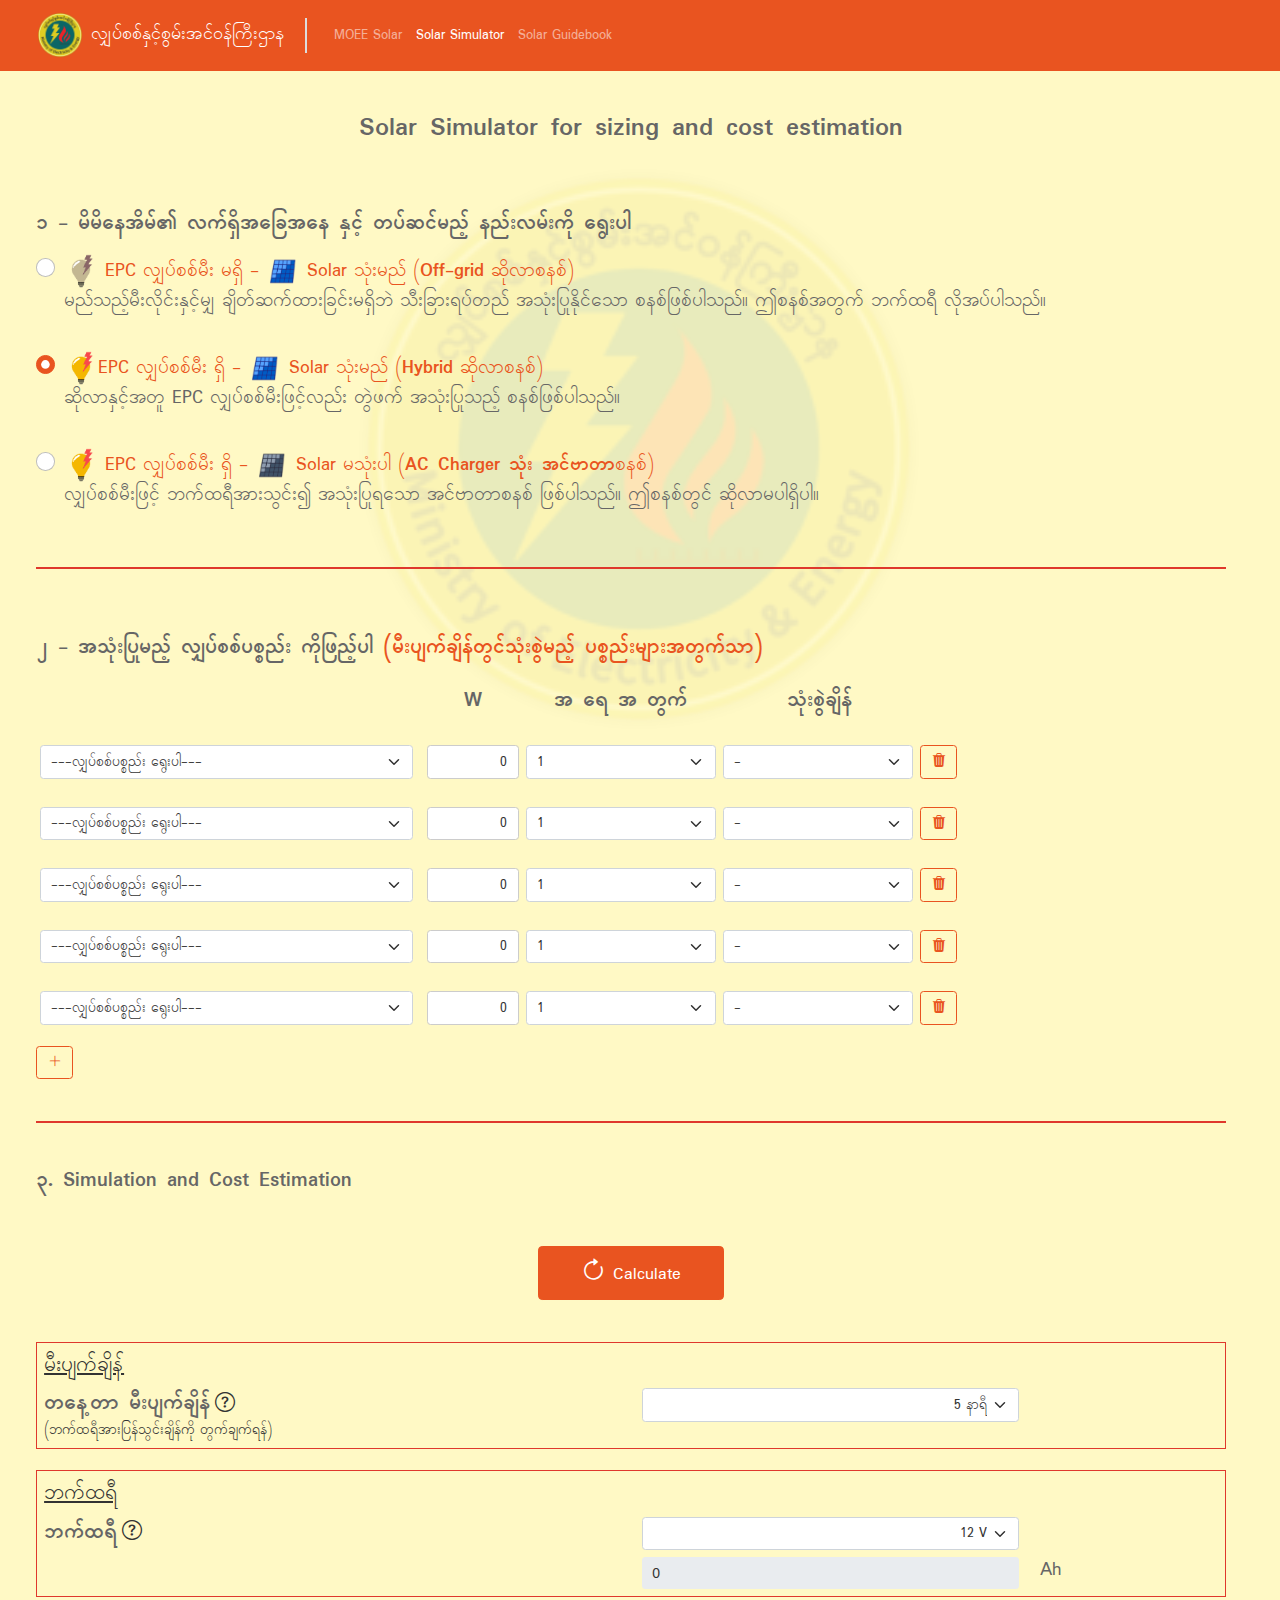
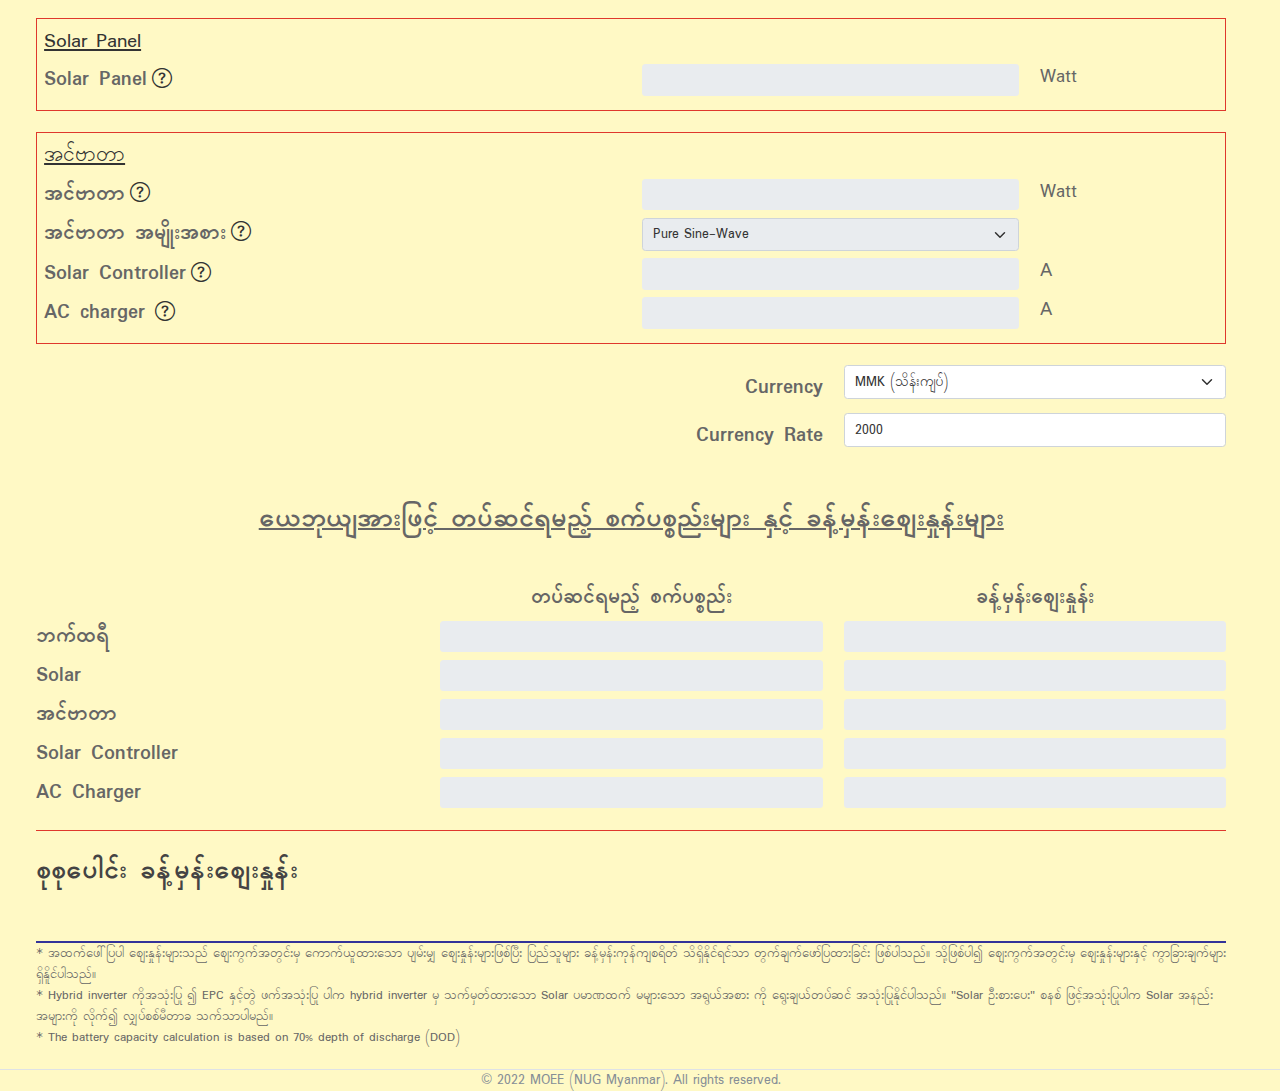
<file: index.html>
﻿<!DOCTYPE html>
<html>
<head SameSite=None>
    <meta name="viewport" content="width=device-width, initial-scale=1">
    <title>MOEE Solar Sizing and Cost Estimation Simulator</title>
    <link rel="icon" href="images/MOEElogo200.png">

    <script src="Script/jquery.min.js"></script>
    <script src="Script/bootstrap.bundle.min.js"></script>
    <script src="Script/uiData.js"></script>
    <script src="Script/uiGetSet.js"></script>
    <script src="Script/bizLogic.js"></script>
    <link rel="stylesheet" href="https://cdn.jsdelivr.net/npm/bootstrap-icons@1.8.1/font/bootstrap-icons.css">
    <link rel="stylesheet" href="Css/bootstrap.min.css">
    <link rel="stylesheet" href="Css/bootstrap-grid.min.css">
    <link rel="stylesheet" href="Css/bootswatchunited.css">
    <link rel="stylesheet" href="Css/StylePreset1.css">
</head>
<body>
    <nav class="navbar navbar-expand-lg navbar-dark bg-primary">
        <div class="container-fluid clsFullWidth">
            <a class="navbar-brand" href="https://moee.nugmyanmar.org/">
                <img src="images/MOEElogo200.png" style="width: 48px" /> လျှပ်စစ်နှင့်စွမ်းအင်ဝန်ကြီးဌာန
            </a>
            <button class="navbar-toggler" type="button" data-bs-toggle="collapse" data-bs-target="#navbarColor01" aria-controls="navbarColor01" aria-expanded="false" aria-label="Toggle navigation">
                <span class="navbar-toggler-icon"></span>
            </button>

            <div class="collapse navbar-collapse clsMenuShowPipe" id="navbarColor01">
                <ul class="navbar-nav me-auto">
                    <li class="nav-item">
                        <a class="nav-link" href="MOEESolar.html">
                            MOEE Solar
                        </a>
                    </li>
                    <li class="nav-item">
                        <a class="nav-link active" href="#">
                            Solar Simulator
                            <span class="visually-hidden">(current)</span>
                        </a>
                    </li>
                    <li class="nav-item">
                        <a class="nav-link" href="SolarGuidebk.html">Solar Guidebook</a>
                    </li>
                </ul>
            </div>
        </div>
    </nav>
    <div id="divDialogMsg" title="Information">
        <p></p>
    </div>

    <div id="divMain" class="clsMain container clsFullWidth">

        <div class="text-start mt-5 mb-4">
            <h1 class="clsMainTitle">Solar Simulator for sizing and cost estimation</h1>
        </div>
        <div id="divStep1" class="">
            <fieldset class="form-group">
                <legend class="clsTitle text-start mt-5">၁ - မိမိနေအိမ်၏ လက်ရှိအခြေအနေ နှင့် တပ်ဆင်မည့် နည်းလမ်းကို ရွေးပါ&nbsp;</legend>
                <div class="clsText text-start mt-5">
                    <div class="form-check mt-3">
                        <label for="rdUsageNoEPCWithSolar" class="form-check-label mt-2 text-primary">
                            <input type="radio" name="rdUsageMode" id="rdUsageNoEPCWithSolar" value="NoEPCWithSolar" onchange="fnRefreshUsageMode(false); fnReCalculate(false);" class="clsUsageMode form-check-input" checked="">
                            <img src="images/BulbIcon.png" class="clsIcon64 clsGrayImage" /> EPC လျှပ်စစ်မီး မရှိ - <img src="images/SolarIcon.png" class="clsIcon64" /> Solar သုံးမည် (<b>Off-grid</b> ဆိုလာစနစ်)
                            <p class="clsText">မည်သည့်မီးလိုင်းနှင့်မျှ ချိတ်ဆက်ထားခြင်းမရှိဘဲ သီးခြားရပ်တည် အသုံးပြုနိုင်သော စနစ်ဖြစ်ပါသည်။ ဤစနစ်အတွက် ဘက်ထရီ လိုအပ်ပါသည်။</p>
                            </input>
                        </label>
                    </div>
                    <div class="form-check mt-3">
                        <label for="rdUsageWithEPCWithSolar" class="form-check-label mt-2 text-primary">
                            <input type="radio" name="rdUsageMode" id="rdUsageWithEPCWithSolar" value="WithEPCWithSolar" onchange="fnRefreshUsageMode(false); fnReCalculate(false);" class="clsUsageMode form-check-input">
                            <img src="images/BulbIcon.png" class="clsIcon64" />EPC လျှပ်စစ်မီး ရှိ - <img src="images/SolarIcon.png" class="clsIcon64" /> Solar သုံးမည်  (<b>Hybrid</b> ဆိုလာစနစ်)
                            <p class="clsText">ဆိုလာနှင့်အတူ EPC လျှပ်စစ်မီးဖြင့်လည်း တွဲဖက် အသုံးပြုသည့် စနစ်ဖြစ်ပါသည်။</p>
                            </input>
                        </label>
                    </div>
                    <div class="form-check mt-3">
                        <label for="rdUsageWithEPCNoSolar" class="form-check-label mt-2 text-primary">
                            <input type="radio" name="rdUsageMode" id="rdUsageWithEPCNoSolar" value="WithEPCNoSolar" onchange="fnRefreshUsageMode(false); fnReCalculate(false);" class="clsUsageMode form-check-input">
                            <img src="images/BulbIcon.png" class="clsIcon64" /> EPC လျှပ်စစ်မီး ရှိ - <img src="images/SolarIcon.png" class="clsIcon64 clsGrayImage" /> Solar မသုံးပါ (<b>AC Charger သုံး အင်ဗာတာ</b>စနစ်)
                            <p class="clsText">လျှပ်စစ်မီးဖြင့် ဘက်ထရီအားသွင်း၍ အသုံးပြုရသော အင်ဗာတာစနစ် ဖြစ်ပါသည်။ ဤစနစ်တွင် ဆိုလာမပါရှိပါ။</p>
                            </input>
                        </label>
                    </div>
                </div>
            </fieldset>
        </div>

        <div style="border-top: 2px solid #df382c; " class="mt-5 mb-5"></div><br />

        <div id="divStep2" class="">
            <fieldset>
                <legend class="clsTitle">၂ - အသုံးပြုမည့် လျှပ်စစ်ပစ္စည်း ကိုဖြည့်ပါ&nbsp;<span class="text-primary">(မီးပျက်ချိန်တွင်သုံးစွဲမည့် ပစ္စည်းများအတွက်သာ)</span></legend>
                <form class="row g-3 needs-validation" novalidate>
                    <div id="divSolarForm" class="row mt-3 text-center">
                        <div class="col-4">&nbsp;</div>
                        <div class="col-1 clsSubTit px-3">W</div>
                        <div class="col-2 clsSubTit px-3">အ ရေ အ တွက်</div>
                        <div class="col-4 clsSubTit px-3">
                            <div class="row">
                                <div class="col-6 clsDayTimeCol clsText"><div class="clsSubTit px-3">သုံးစွဲချိန်</div><i class="bi bi-brightness-high" style="font-size: 20px;"></i> 8am ~ 4pm</div>
                                <div class="col-6 clsNightTimeCol clsText"><div class="clsSubTit px-3">သုံးစွဲချိန်</div><i class="bi bi-moon" style="font-size: 16px;"></i> 4pm ~ 8am</div>
                                <div class="col-6 clsBlackoutHrsCol clsText"><div class="clsSubTit px-3">သုံးစွဲချိန်</div></div>
                            </div>
                        </div>
                        <div class="col-1">&nbsp;</div>
                    </div>
                    <div id="divInputForm" class="clsInputRow row mt-3">
                        <div class="clsItemDiv col-4 mt-2">
                            <select name="ddlElectricDevice" id="ddlElectricDevice" class="clsItem form-select mt-2" onchange="fnSelectElectricDevice(this)"></select>
                        </div>
                        <div class="clsWattDiv col-1 px-1 mt-2">
                            <input id="txtWatt" class="clsWatt form-control mt-2 text-end numbers" style="border: 1px solid #cccccc" value="0" required maxlength="5"></input>
                            <div class="invalid-feedback">
                                Please input Watt.
                            </div>
                        </div>
                        <div class="col-2 px-1 mt-2">
                            <select name="ddlQuantity" id="ddlQuantity" class="clsQuantity form-select mt-2"></select>
                        </div>
                        <div class="clsDayTimeCol col-2 px-1 mt-2">
                            <select name="ddlDayTimeHrs" id="ddlDayTimeHrs" class="clsDayTimeHrs form-select mt-2"></select>
                        </div>
                        <div class="clsNightTimeCol col-2 px-1 mt-2 ">
                            <select name="ddlNightTimeHrs" id="ddlNightTimeHrs" class="clsNightTimeHrs form-select mt-2"></select>
                        </div>
                        <div class="clsBlackoutHrsCol col-2 px-1 mt-2">
                            <select name="ddlBlackoutTimeHrs" id="ddlBlackoutTimeHrs" class="clsBlackoutTimeHrs form-select mt-2"></select>
                        </div>
                        <div class="col-1 px-1 mt-2">
                            <a href="#" class="buttonGray buttonRight deleteRow btn btn-outline-primary mt-2"><i class="bi bi-trash3-fill"></i></a>
                        </div>
                    </div>
                    <div>
                        <a href="#" class="buttonGray buttonRight addNewRow btn btn-outline-primary mt-2"><i class="bi bi-plus-lg"></i></a><br />
                    </div>
                </form>
            </fieldset>
        </div>

        <div style="border-top: 2px solid #df382c; " class="mt-5 mb-5"></div>

        <div id="divStep3" class="mt-5">
            <fieldset>
                <legend class="clsTitle">၃. Simulation and Cost Estimation</legend>
                <div class=" text-center mt-3 mb-5">
                    <a id="btnCalculate" onclick="fnReCalculate(false)" class="btn btn-primary mt-5 px-5 btn-lg">
                        <i class="bi bi-arrow-clockwise" style="font-size:25px"></i> Calculate
                    </a>
                </div>

                <fieldset class="estimate clsBlackoutRow mt-4 p-2">
                    <legend class="text-start  text-decoration-underline">မီးပျက်ချိန်</legend>
                    <div class="text-start ">
                        <div class="clsBlackoutRow row">
                            <div class="col-6">
                                <span class="clsTitle">တနေ့တာ မီးပျက်ချိန်</span>
                                <i class="bi bi-question-circle" style="font-size:20px" onclick="fnShowDialogMsg('sInfo_BlackoutTime' )"></i>
                                <br /><span>(ဘက်ထရီအားပြန်သွင်းချိန်ကို တွက်ချက်ရန်)</span>
                            </div>
                            <div class="clsBlackoutRow col-4 text-start">
                                <select name="ddlBlackoutTime" id="ddlBlackoutTime" class="clsBlackoutHr form-select text-end" onchange="fnChangeBlackoutTime()"></select>
                            </div>
                        </div>
                    </div>
                </fieldset>

                <!-- result - Battery -->
                <fieldset class="estimate mt-4  p-2">
                    <legend class="text-start text-decoration-underline">ဘက်ထရီ</legend>
                    <div class="text-start row">
                        <div class="col-6">
                            <span class="clsSubTit">ဘက်ထရီ</span>
                            <i class="bi bi-question-circle" style="font-size:20px" onclick="fnShowDialogMsg('sInfo_Battery' )"></i>
                        </div>
                        <div class="col-4 mb-2">
                            <select name="ddlBatterySystem" id="ddlBatterySystem" style="text-align:right" class="clsBatterySystem form-select" onchange="fnReCalculate(true)">
                                <option value="12"> 12 V</option>
                                <option value="24"> 24 V</option>
                                <option value="48"> 48 V</option>
                            </select>
                        </div>
                    </div>
                    <div class="text-start row">
                        <div class="col-6"></div>
                        <div class="col-4">
                            <input id="txtBatterySizeMin" value="0" readonly class="clsBatterySizeRequired clsFlat form-control" />
                        </div>
                        <div class="col-1">
                            <span class="clsText">Ah</span>
                        </div>
                    </div>
                </fieldset>

                <!-- result - solar -->
                <fieldset class="clsSolarOutput estimate mt-4  p-2">
                    <legend class="text-start text-decoration-underline">Solar Panel</legend>
                    <div class="text-start row">
                        <div class="clsSolarOutput col-6 mb-2">
                            <span class="clsSubTit">Solar Panel</span>
                            <i class="bi bi-question-circle" style="font-size:20px" onclick="fnShowDialogMsg('sInfo_SolarPanel' )"></i>
                        </div>
                        <div class="col-4 mb-2">
                            <input id="txtSolarOutput" readonly class="clsSolarRequired clsFlat form-control">
                        </div>
                        <div class="col-1">
                            <span class="clsText">Watt</span>
                        </div>
                    </div>
                </fieldset>

                <!-- result - Inverter -->
                <fieldset class="estimate mt-4  p-2">
                    <legend class="text-start text-decoration-underline">အင်ဗာတာ</legend>
                    <div class="text-start row">
                        <div class="clsInverter col-6 mb-2">
                            <span class="clsSubTit">အင်ဗာတာ</span>
                            <i class="bi bi-question-circle" style="font-size:20px" onclick="fnShowDialogMsg('sInfo_Inverter' )"></i>
                        </div>
                        <div class="col-4 mb-2">
                            <input id="txtInverterSize" readonly class="clsInverterRequired clsFlat form-control">
                        </div>
                        <div class="col-1">
                            <span class="clsText">Watt</span>
                        </div>
                    </div>

                    <div class="text-start row">
                        <div class="clsInverterTypeDiv col-6 mb-2">
                            <span class="clsSubTit">အင်ဗာတာ အမျိုးအစား</span>
                            <i class="bi bi-question-circle" style="font-size:20px" onclick="fnShowDialogMsg('sInfo_InverterType' )"></i>
                        </div>
                        <div class="col-4 mb-2">
                            <select name="ddlInverterType" id="ddlInverterType" class="clsInverterType  form-select" onchange="fnRefreshUsageMode(true); fnReCalculate(true)">
                                <option value="ModifiedSW">Modified Since-Wave</option>
                                <option value="PureSW">Pure Sine-Wave</option>
                            </select>
                        </div>
                        <div class="col-1"></div>
                    </div>

                    <!-- result - solar Charger Controller -->
                    <div class=" clsSolarController text-start row">
                        <div class=" col-6 mb-2">
                            <span class="clsSubTit">Solar Controller</span>
                            <i class="bi bi-question-circle" style="font-size:20px" onclick="fnShowDialogMsg('sInfo_SolarController' )"></i>
                        </div>
                        <div class="col-4 mb-2 ">
                            <input id="txtSolarControllerRequired" readonly class="clsSolarChargeControllerRequired clsFlat form-control">
                        </div>
                        <div class="col-1">
                            <span class="clsText">A</span>
                        </div>
                    </div>

                    <!-- result - AC Charger Inverter -->
                    <div class="clsACChargerRow text-start row">
                        <div class="col-6 mb-2">
                            <span class="clsSubTit">AC charger </span>
                            <i class="bi bi-question-circle" style="font-size:20px" onclick="fnShowDialogMsg('sInfo_ACCharger' )"></i>
                        </div>
                        <div class="col-4 mb-2">
                            <input id="txtACChargerRequired" readonly class="clsACChargerRequired clsFlat form-control">
                        </div>
                        <div class="col-1">
                            <span class="clsText">A</span>
                        </div>
                    </div>
                </fieldset>

                <!-- pricing -->
                <!-- Currency -->
                <div class="form-group row text-end mt-4">
                    <label class="clsSubTit col-sm-8 col-form-label">Currency</label>
                    <div class="col-sm-4">
                        <select name="ddlCurrency" id="ddlCurrency" class="clsCurrency form-select" onchange="fnSelectCurrency()"></select>
                    </div>
                </div>
                <div class="clsCurrencyRate form-group row text-end mt-1">
                    <label class="clsSubTit col-sm-8 col-form-label">Currency Rate</label>
                    <div class="col-sm-4">
                        <input name="txtCurrencyRate" id="txtCurrencyRate" class="clsCurrencyRate form-control numbers" value="0" maxlength="5" required onchange="fnChangeCurrencyRate()"></input>
                    </div>
                </div>

                <div class="clsTitle2 text-start mt-5 mb-5 text-decoration-underline text-center">ယေဘုယျအားဖြင့် တပ်ဆင်ရမည့် စက်ပစ္စည်းများ နှင့် ခန့်မှန်းဈေးနှုန်းများ</div>
                <div class="text-start row">
                    <div class="col-4 mb-2">	</div>
                    <div class="col-4 mb-2 text-center">
                        <span class="clsSubTit"> တပ်ဆင်ရမည့် စက်ပစ္စည်း </span>
                    </div>
                    <div class="col-4 mb-2 text-center">
                        <span class="clsSubTit"> ခန့်မှန်းဈေးနှုန်း </span>
                    </div>
                </div>

                <div class="text-start row">
                    <div class="col-4 mb-2">
                        <span class="clsSubTit"> ဘက်ထရီ</span>
                    </div>
                    <div class="col-4 mb-2">
                        <input id="txtBatterySize" readonly class="clsBatterySize clsFlat form-control">
                    </div>
                    <div class="col-4 mb-2">
                        <input id="txtBatterySizeCost" readonly class="clsBatterySizeCost clsFlat form-control text-end">
                    </div>
                </div>

                <div class="text-start row">
                    <div class="col-4 mb-2">
                        <span class="clsSubTit">Solar</span>
                    </div>
                    <div class="col-4 mb-2">
                        <input id="txtSolarSize" readonly class="clsSolarSize clsFlat form-control">
                    </div>
                    <div class="col-4 mb-2">
                        <input id="txtSolarSizeCost" readonly class="clsSolarSizeCost clsFlat form-control text-end">
                    </div>
                </div>

                <div class="text-start row">
                    <div class="col-4 mb-2">
                        <span class="clsSubTit">အင်ဗာတာ</span>
                    </div>
                    <div class="col-4 mb-2">
                        <input id="txtInverter" readonly class="clsInverter clsFlat form-control">
                    </div>
                    <div class="col-4 mb-2">
                        <input id="txtInverterCost" readonly class="clsInverterCost clsFlat form-control text-end">
                    </div>
                </div>

                <div class="text-start row">
                    <div class="col-4 mb-2">
                        <span class="clsSubTit">Solar Controller</span>
                    </div>
                    <div class="col-4 mb-2">
                        <input id="txtSolarChargeController" readonly class="clsSolarChargeController clsFlat form-control">
                    </div>
                    <div class="col-4 mb-2">
                        <input id="txtSolarChargeControllerCost" readonly class="clsSolarChargeControllerCost clsFlat form-control text-end">
                    </div>
                </div>

                <div class="text-start row">
                    <div class="col-4 mb-2">
                        <span class="clsSubTit">AC Charger</span>
                    </div>
                    <div class="col-4 mb-2">
                        <input id="txtACCharge" readonly class="clsACCharger clsFlat form-control">
                    </div>
                    <div class="col-4 mb-2">
                        <input id="txtACChargeCost" readonly class="clsACChargerCost clsFlat form-control text-end">
                    </div>
                </div>

                <div style="border-top: 1px solid #df382c; " class="mt-3"></div><br />

                <!-- result - Total -->
                <div class="text-start row">
                    <div class="col-8 mb-2">
                        <span class="clsResult">စုစုပေါင်း ခန့်မှန်းဈေးနှုန်း</span>
                    </div>
                    <div class="col-4 mb-2">
                        <input id="txtTotalCost" readonly class="clsTotalCost clsFlat text-end" style="width:100%">
                    </div>
                </div>

                <br /><br />
                <div style="width: 100%; border-top: 2px solid #333399; float: left"></div>
                <div style="float: left; text-align:left">
                    <span class="clsText" style="font-size:10pt; text-align:left">
                        * အထက်ဖေါ်ပြပါ ဈေးနှုန်းများသည် ဈေးကွက်အတွင်းမှ ကောက်ယူထားသော ပျမ်းမျှ ဈေးနှုန်းများဖြစ်ပြီး ပြည်သူများ ခန့်မှန်းကုန်ကျစရိတ် သိရှိနိုင်ရင်သာ တွက်ချက်ဖော်ပြထားခြင်း ဖြစ်ပါသည်။ သို့ဖြစ်ပါ၍ ဈေးကွက်အတွင်းမှ ဈေးနှုန်းများနှင့် ကွာခြားချက်များ ရှိနိူင်ပါသည်။<br />
                        * Hybrid inverter ကိုအသုံးပြု ၍ EPC နှင့်တွဲ ဖက်အသုံးပြု ပါက hybrid inverter မှ သက်မှတ်ထားသော Solar ပမာဏထက် မများသော အရွယ်အစား ကို ရွေးချယ်တပ်ဆင် အသုံးပြုနိုင်ပါသည်။ "Solar ဦးစား‌ပေး" စနစ် ဖြင့်အသုံးပြုပါက Solar အနည်းအများကို လိုက်၍ လျှပ်စစ်မီတာခ သက်သာပါမည်။<br />
                        * The battery capacity calculation is based on 70% depth of discharge (DOD)<br />
                    </span>
                </div>
        </div>
    </div>
    <br />

    <footer class="border-top footer text-muted">
        <div class="container text-center">&copy; 2022 MOEE (NUG Myanmar). All rights reserved.</div>
    </footer>

    <div class="modal divDialogMsg">
        <div class="modal-dialog" role="document">
            <div class="modal-content">
                <div class="modal-header">
                    <h5 class="modal-title">MOEE Solar Simulator</h5>
                    <button type="button" class="btn-close" data-bs-dismiss="modal" aria-label="Close">
                        <span aria-hidden="true"></span>
                    </button>
                </div>
                <div class="modal-body">
                    <p class="pDialogMsgText"></p>
                </div>
                <div class="modal-footer">
                    <button type="button" class="btn btn-secondary" data-bs-dismiss="modal">Close</button>
                </div>
            </div>
        </div>
    </div>
</body>
</html>
</file>
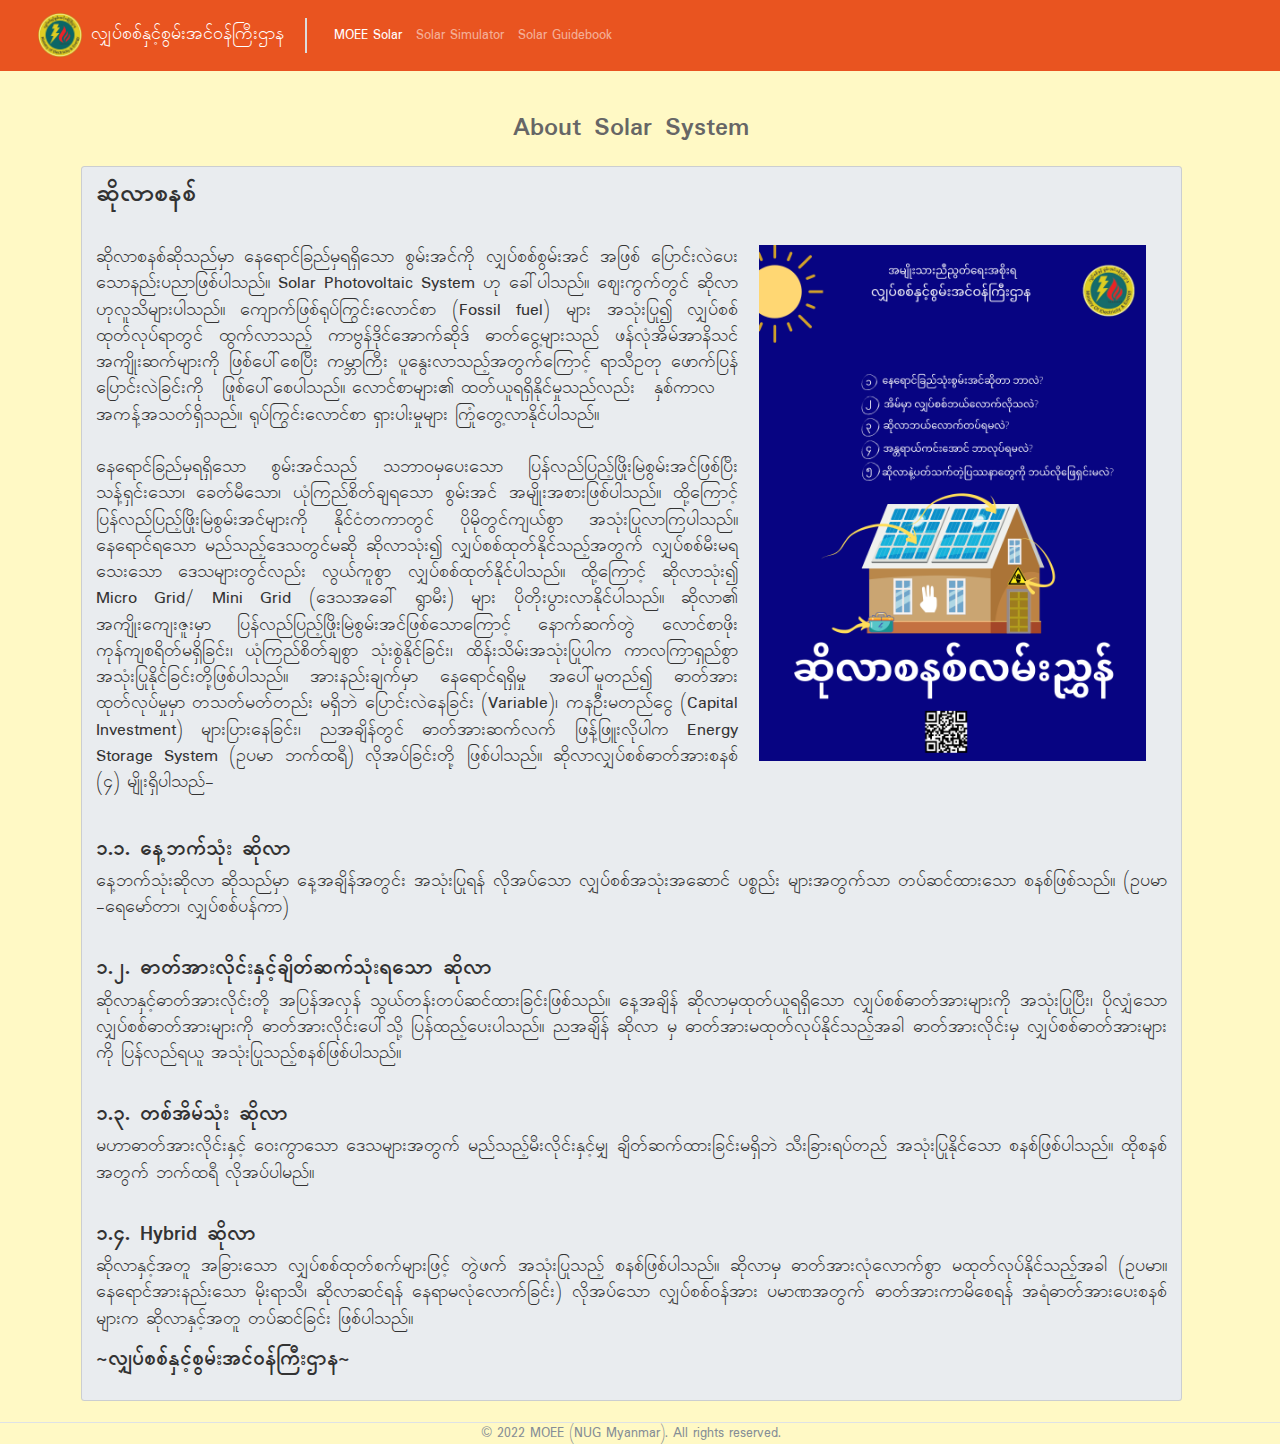
<file: MOEESolar.html>
<html>
<head>
	<meta name="viewport" content="width=device-width, initial-scale=1" charset="UTF-8">
	<title>About Solar System</title>
	<link rel="icon" href="images/MOEElogo200.png">

	<script src="Script/jquery.min.js"></script>
    <script src="Script/bootstrap.bundle.min.js"></script>
    <link rel="stylesheet" href="https://cdn.jsdelivr.net/npm/bootstrap-icons@1.8.1/font/bootstrap-icons.css">
    <link rel="stylesheet" href="Css/bootstrap.min.css">
    <link rel="stylesheet" href="Css/bootstrap-grid.min.css">
    <link rel="stylesheet" href="Css/bootswatchunited.css">
	<link rel="stylesheet" href="Css/StylePreset1.css">
</head>
<body>
	<nav class="navbar navbar-expand-lg navbar-dark bg-primary">
        <div class="container-fluid clsFullWidth">
			<a class="navbar-brand" href="https://moee.nugmyanmar.org/">
				<img src="images/MOEElogo200.png" style="width: 48px"/> လျှပ်စစ်နှင့်စွမ်းအင်ဝန်ကြီးဌာန
			</a>
			<button class="navbar-toggler" type="button" data-bs-toggle="collapse" data-bs-target="#navbarColor01" aria-controls="navbarColor01" aria-expanded="false" aria-label="Toggle navigation">
				<span class="navbar-toggler-icon"></span>
			</button>

            <div class="collapse navbar-collapse clsMenuShowPipe" id="navbarColor01">
                <ul class="navbar-nav me-auto">
					<li class="nav-item">
                        <a class="nav-link active" href="#">
                            MOEE Solar		
							<span class="visually-hidden">(current)</span>							
                        </a>
                    </li>
                    <li class="nav-item">
                        <a class="nav-link" href="index.html">
                            Solar Simulator                            
						</a>
                    </li>
					<li class="nav-item">
                        <a class="nav-link" href="SolarGuidebk.html">Solar Guidebook</a>
					</li>
                </ul>
            </div>
        </div>
    </nav>
	<div id="divMain" class="clsMain container"> 
		<div class="text-start mt-5 mb-4">
			<h1 class="clsMainTitle">About Solar System</h1>
		</div>
		<div class="card bg-light col-12 mt-3">				
			<div class="card-body">
				<h3 class="card-title"><strong>ဆိုလာစနစ်</strong></h3>				
			</div>			
			<div class="card-body">
			<img src="images/moeesolarqr.png" width="40%" height="40%" class="d-block user-select-none float-end px-4">		
				<p class="card-text lead">ဆိုလာစနစ်ဆိုသည်မှာ နေရောင်ခြည်မှရရှိသော စွမ်းအင်ကို လျှပ်စစ်စွမ်းအင် အဖြစ် ပြောင်းလဲပေးသောနည်းပညာဖြစ်ပါသည်။ Solar Photovoltaic System ဟု ခေါ်ပါသည်။  ဈေးကွက်တွင် ဆိုလာ ဟုလူသိများပါသည်။
					ကျောက်ဖြစ်ရုပ်ကြွင်းလောင်စာ (Fossil fuel) များ အသုံးပြု၍ လျှပ်စစ်ထုတ်လုပ်ရာတွင်  ထွက်လာသည့် ကာဗွန်ဒိုင်အောက်ဆိုဒ် ဓာတ်ငွေ့များသည် ဖန်လုံအိမ်အာနိသင် အကျိုးဆက်များကို ဖြစ်ပေါ်စေပြီး ကမ္ဘာကြီး ပူနွေးလာသည့်အတွက်ကြောင့် ရာသီဥတု ဖောက်ပြန် ပြောင်းလဲခြင်းကို ဖြစ်ပေါ်စေပါသည်။ လောင်စာများ၏ ထုတ်ယူရရှိနိုင်မှုသည်လည်း နှစ်ကာလ အကန့်အသတ်ရှိသည်။ ရုပ်ကြွင်းလောင်စာ ရှားပါးမှုများ ကြုံတွေ့လာနိုင်ပါသည်။ 
				<br />
				<br />
					နေရောင်ခြည်မှရရှိသော စွမ်းအင်သည် သဘာဝမှပေးသော ပြန်လည်ပြည့်ဖြိုးမြဲစွမ်းအင်ဖြစ်ပြီး သန့်ရှင်းသော၊ ခေတ်မီသော၊ ယုံကြည်စိတ်ချရသော စွမ်းအင် အမျိုးအစားဖြစ်ပါသည်။ ထို့ကြောင့် ပြန်လည်ပြည့်ဖြိုးမြဲစွမ်းအင်များကို နိုင်ငံတကာတွင် ပိုမိုတွင်ကျယ်စွာ အသုံးပြုလာကြပါသည်။ 
					နေရောင်ရသော မည်သည့်ဒေသတွင်မဆို ဆိုလာသုံး၍ လျှပ်စစ်ထုတ်နိုင်သည့်အတွက် လျှပ်စစ်မီးမရသေးသော ဒေသများတွင်လည်း လွယ်ကူစွာ လျှပ်စစ်ထုတ်နိုင်ပါသည်။ ထို့ကြောင့် ဆိုလာသုံး၍ Micro Grid/ Mini Grid (ဒေသအခေါ်  ရွာမီး) များ ပိုတိုးပွားလာနိုင်ပါသည်။
					ဆိုလာ၏ အကျိုးကျေးဇူးမှာ ပြန်လည်ပြည့်ဖြိုးမြဲစွမ်းအင်ဖြစ်သောကြောင့် နောက်ဆက်တွဲ လောင်စာဖိုး ကုန်ကျစရိတ်မရှိခြင်း၊ ယုံကြည်စိတ်ချစွာ သုံးစွဲနိုင်ခြင်း၊ ထိန်းသိမ်းအသုံးပြုပါက ကာလကြာရှည်စွာအသုံးပြုနိုင်ခြင်းတို့ဖြစ်ပါသည်။ အားနည်းချက်မှာ နေရောင်ရရှိမှု အပေါ်မူတည်၍  ဓာတ်အားထုတ်လုပ်မှုမှာ တသတ်မတ်တည်း မရှိဘဲ ပြောင်းလဲနေခြင်း (Variable)၊ ကနဦးမတည်ငွေ (Capital Investment) များပြားနေခြင်း၊ ညအချိန်တွင် ဓာတ်အားဆက်လက် ဖြန့်ဖြူးလိုပါက Energy Storage System (ဥပမာ ဘက်ထရီ) လိုအပ်ခြင်းတို့ ဖြစ်ပါသည်။ ဆိုလာလျှပ်စစ်ဓာတ်အားစနစ် (၄) မျိုးရှိပါသည်-
				<br />
				<br />
				<h4><strong>၁.၁. နေ့ဘက်သုံး ဆိုလာ</strong></h4>
				<p class="card-text lead">နေ့ဘက်သုံးဆိုလာ ဆိုသည်မှာ နေ့အချိန်အတွင်း အသုံးပြုရန် လိုအပ်သော လျှပ်စစ်အသုံးအဆောင် ပစ္စည်း များအတွက်သာ တပ်ဆင်ထားသော စနစ်ဖြစ်သည်။ (ဥပမာ -ရေမော်တာ၊ လျှပ်စစ်ပန်ကာ) 
				</p>
				<br />
				<h4><strong>၁.၂. ဓာတ်အားလိုင်းနှင့်ချိတ်ဆက်သုံးရသော ဆိုလာ</strong></h4>
				<p class="card-text lead">ဆိုလာနှင့်ဓာတ်အားလိုင်းတို့  အပြန်အလှန် သွယ်တန်းတပ်ဆင်ထားခြင်းဖြစ်သည်။ နေ့အချိန် ဆိုလာမှထုတ်ယူရရှိသော လျှပ်စစ်ဓာတ်အားများကို အသုံးပြုပြီး၊ ပိုလျှံသော လျှပ်စစ်ဓာတ်အားများကို ဓာတ်အားလိုင်းပေါ်သို့ ပြန်ထည့်ပေးပါသည်။ ညအချိန် ဆိုလာ မှ ဓာတ်အားမထုတ်လုပ်နိုင်သည့်အခါ ဓာတ်အားလိုင်းမှ လျှပ်စစ်ဓာတ်အားများကို ပြန်လည်ရယူ အသုံးပြုသည့်စနစ်ဖြစ်ပါသည်။ 
				</p>
				<br />
				<h4><strong>၁.၃. တစ်အိမ်သုံး ဆိုလာ</strong></h4>
				<p class="card-text lead">မဟာဓာတ်အားလိုင်းနှင့် ဝေးကွာသော ဒေသများအတွက် မည်သည့်မီးလိုင်းနှင့်မျှ ချိတ်ဆက်ထားခြင်းမရှိဘဲ သီးခြားရပ်တည် အသုံးပြုနိုင်သော စနစ်ဖြစ်ပါသည်။ ထိုစနစ်အတွက် ဘက်ထရီ လိုအပ်ပါမည်။
				</p>
				<br />
				<h4><strong>၁.၄. Hybrid ဆိုလာ</strong></h4>
				<p class="card-text lead">ဆိုလာနှင့်အတူ အခြားသော လျှပ်စစ်ထုတ်စက်များဖြင့် တွဲဖက် အသုံးပြုသည့် စနစ်ဖြစ်ပါသည်။ ဆိုလာမှ ဓာတ်အားလုံလောက်စွာ မထုတ်လုပ်နိုင်သည့်အခါ (ဥပမာ။ နေရောင်အားနည်းသော မိုးရာသီ၊ ဆိုလာဆင်ရန် နေရာမလုံလောက်ခြင်း) လိုအပ်သော လျှပ်စစ်ဝန်အား ပမာဏအတွက် ဓာတ်အားကာမိစေရန် အရံဓာတ်အားပေးစနစ်များက ဆိုလာနှင့်အတူ တပ်ဆင်ခြင်း ဖြစ်ပါသည်။
				</p>
				<p class="card-text lead"><h4><strong>~လျှပ်စစ်နှင့်စွမ်းအင်ဝန်ကြီးဌာန~</strong></h4></p>			
			</div>			
		</div>	
	</div>
	<br/>
	<footer class="border-top footer text-muted">
        <div class="container text-center">
            &copy; 2022 MOEE (NUG Myanmar). All rights reserved.
        </div>
    </footer>
</body>
</html>
</file>
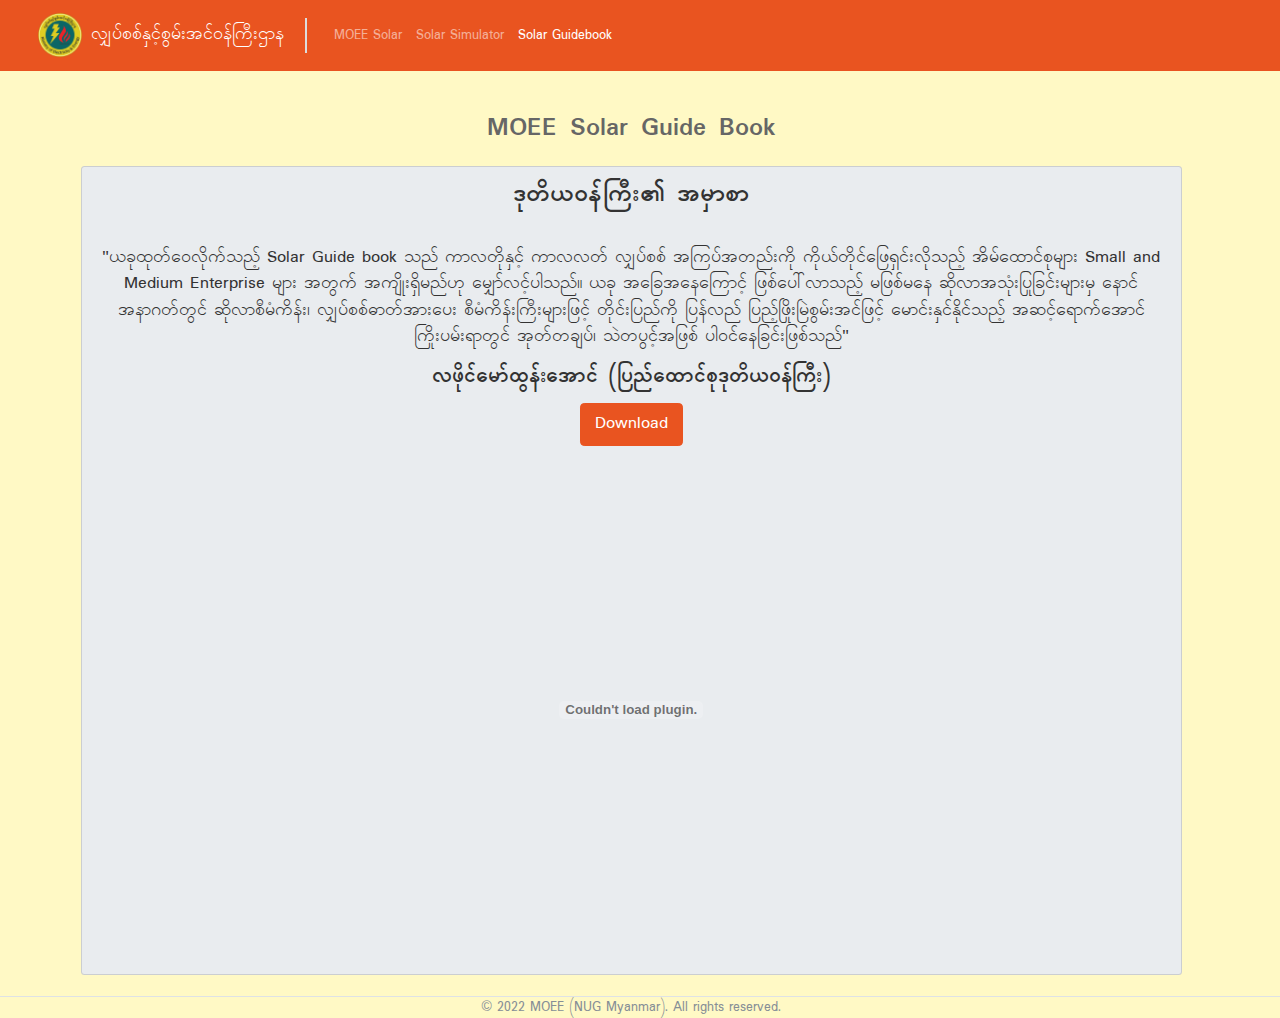
<file: SolarGuidebk.html>
﻿<html>
<head>
	<meta name="viewport" content="width=device-width, initial-scale=1">
	<title>MOEE Solar Guide Book</title>
	<link rel="icon" href="images/MOEElogo200.png">
	
	<script src="Script/jquery.min.js"></script>
    <script src="Script/bootstrap.bundle.min.js"></script>
    <link rel="stylesheet" href="https://cdn.jsdelivr.net/npm/bootstrap-icons@1.8.1/font/bootstrap-icons.css">
    <link rel="stylesheet" href="Css/bootstrap.min.css">
    <link rel="stylesheet" href="Css/bootstrap-grid.min.css">
    <link rel="stylesheet" href="Css/bootswatchunited.css">
	<link rel="stylesheet" href="Css/StylePreset1.css">
</head>
<body>
	<nav class="navbar navbar-expand-lg navbar-dark bg-primary">
        <div class="container-fluid clsFullWidth">
			<a class="navbar-brand" href="https://moee.nugmyanmar.org/">
				<img src="images/MOEElogo200.png" style="width: 48px"/> လျှပ်စစ်နှင့်စွမ်းအင်ဝန်ကြီးဌာန
			</a>
			<button class="navbar-toggler" type="button" data-bs-toggle="collapse" data-bs-target="#navbarColor01" aria-controls="navbarColor01" aria-expanded="false" aria-label="Toggle navigation">
				<span class="navbar-toggler-icon"></span>
			</button>

            <div class="collapse navbar-collapse clsMenuShowPipe" id="navbarColor01">
                <ul class="navbar-nav me-auto">
					<li class="nav-item">
                        <a class="nav-link" href="MOEESolar.html">
                            MOEE Solar							
                        </a>
                    </li>
                    <li class="nav-item">
                        <a class="nav-link" href="index.html">
                            Solar Simulator                            
						</a>
                    </li>
					<li class="nav-item">
                        <a class="nav-link active" href="#">Solar Guidebook</a>
						<span class="visually-hidden">(current)</span>
                    </li>
                </ul>
            </div>
        </div>
    </nav>
	<div id="divMain" class="clsMain container"> 
		<div class="text-start mt-5 mb-4">
			<h1 class="clsMainTitle">MOEE Solar Guide Book</h1>
		</div>
		<div class="card bg-light col-12 text-center mt-3">
			<div class="card-body text-center">
				<h3 class="card-title"><strong>ဒုတိယဝန်ကြီး၏ အမှာစာ</strong></h3>				
			</div>
			<div class="card-body text-center">
				<p class="card-text lead">"ယခုထုတ်ဝေလိုက်သည့် Solar Guide book သည် ကာလတိုနှင့် ကာလလတ် လျှပ်စစ် အကြပ်အတည်းကို ကိုယ်တိုင်ဖြေရှင်းလိုသည့် အိမ်ထောင်စုများ Small and Medium Enterprise များ အတွက် အကျိုးရှိမည်ဟု မျှော်လင့်ပါသည်။ ယခု အခြေအနေကြောင့် ဖြစ်ပေါ်လာသည့် မဖြစ်မနေ ဆိုလာအသုံးပြုခြင်းများမှ နောင်အနာဂတ်တွင် ဆိုလာစီမံကိန်း၊ လျှပ်စစ်ဓာတ်အားပေး စီမံကိန်းကြီးများဖြင့် တိုင်းပြည်ကို ပြန်လည် ပြည့်ဖြိုးမြဲစွမ်းအင်ဖြင့် မောင်းနှင်နိုင်သည့် အဆင့်ရောက်အောင် ကြိုးပမ်းရာတွင် အုတ်တချပ်၊ သဲတပွင့်အဖြစ် ပါဝင်နေခြင်းဖြစ်သည်"</p>
				<p class="card-text lead"><h4><strong>လဖိုင်မော်ထွန်းအောင် (ပြည်ထောင်စုဒုတိယဝန်ကြီး)</strong></h4></p>
				<p><a class="btn btn-primary btn-lg" href="Files/moeesolarguidbook.pdf">Download</a></p>
				<object scrolling="auto" data="Files/moeesolarguidbook.pdf#view=fitH" type="application/pdf" width="100%" height="500px">   
				</object>				
			</div>			
		</div>	
	</div>
	<br/>
	<footer class="border-top footer text-muted">
        <div class="container text-center">
            &copy; 2022 MOEE (NUG Myanmar). All rights reserved.
        </div>
    </footer>
</body>
</html>
</file>
<file: Css/StylePreset1.css>
﻿@font-face{
	font-family:"Padauk";
	font-weight:700;
	font-style:normal;
	src: url('../fonts/Padauk-Bold.ttf');
	font-display:swap;
}
@font-face{
	font-family:"Padauk";
	font-weight:400;
	font-style:normal;
	src: url('../fonts/Padauk-Regular.ttf');
	font-display:swap;
}

	body {
	background-image: url('../images/MOEElogo.png'); 
	background-repeat:no-repeat; 
	background-position: center;
	background-attachment: fixed; 
	font-family:"Padauk",Helvetica ,"Merriweather Sans",sans-serif !important;
	/*background-color: transparent;
    background-image: linear-gradient(180deg, #E0CE2170 0%, #FFFFFF 100%);*/
	/*background-color: #FAF7DD;*/
	}
	
	div{
		border:0px solid black;
	}
	
	fieldset.estimate {
		border:1px solid #df382c;		
	}
	
	select{
			border: 1px solid #ccd;
	}
	select.clsFlat{
		border: 0px solid #ccd;
		background-color:transparent;
		font-family: Helvetica  ;
		-webkit-appearance: none;
		-moz-appearance: none;
	}
	
	input.clsFlat{
		border: 0px solid #bbc;
		background-color:transparent;
		font-family: Helvetica  ;
	}
	
	.clsSubTit{
		color: #666;
		font-size: 16pt;
		font-weight: bold;
	}

	.clsMainTitle{
		color: #666;
		font-size: 20pt;
		font-weight: bold;
		text-align: center;
	}
	
	.clsTitle{
		color: #666;
		font-size: 16pt;
		font-weight: bold;
	}
	
	.clsTitle2{
		color: #666;
		font-size: 20pt;
		font-weight: bold;
	}
	
	.clsResult{
		color: #444;
		font-size: 20pt;
		font-weight: bold;
	}
	
	.clsText{
		color: #666;
		font-size: 14pt;
	}
	
	.clsTextExplanation{
			color: #999;
			font-size: 12pt;
	}
	
	.clsTotalCost{
		color: #990000;
		font-size: 18pt;
		border: 0px;
		font-weight: bold;
	}
	
	.clsMain{
		margin: auto;
		width: 100%;
		float:none;
		background-color: transparent;
	}
	.clsGrayImage {
	  filter: gray; /* IE6-9 */
	  -webkit-filter: grayscale(0.8); /* Google Chrome, Safari 6+ & Opera 15+ */
	  filter: grayscale(0.8) ; /* Microsoft Edge and Firefox 35+ */
	}
	
	/*.clsNonGrayImage {
	  -webkit-filter: grayscale(0);
	  filter: none;
	}*/
	
	.clsIcon64 {
		width:34px; 
	}
	
	.clsMenuShowPipe {
		border-left: 2px solid #ddd;
		/*height: 24px;*/
		content: " ";
		margin-left: 7px;
		padding-left: 20px;
		top: 15px;
	}
	
	.clsFullWidth {
		max-width:96% !important;
		width:96% !important;
	}
	
	.about p {
	  margin: 0;
	  text-indent: 2rem;
	  text-align: justify;
	}
</file>
